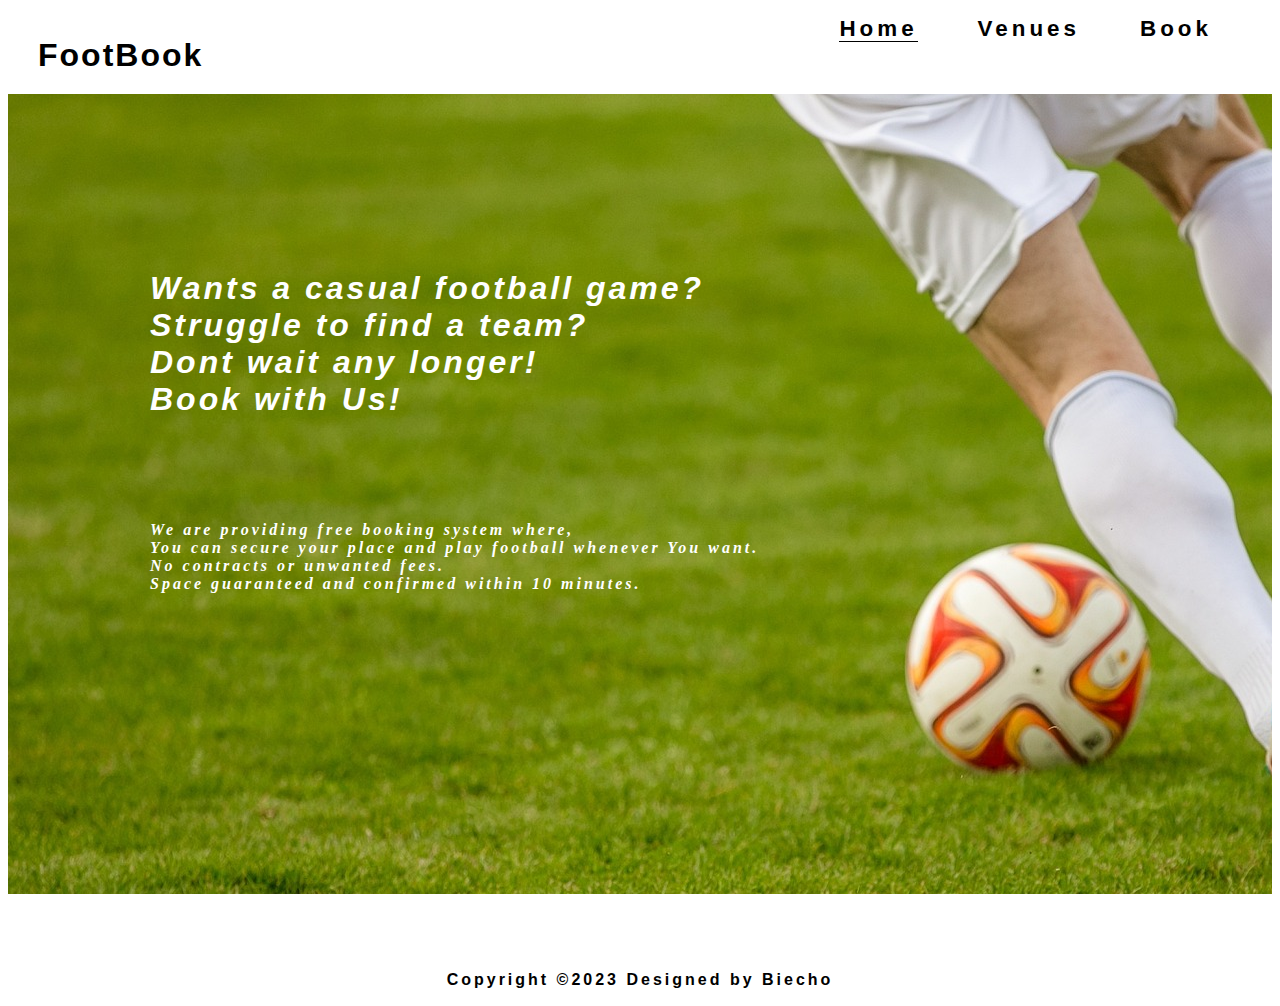
<file: index.html>
<!DOCTYPE html>
<html lang="en">
<head>
    <meta charset="UTF-8">
    <meta http-equiv="X-UA-Compatible" content="IE=edge">
    <meta name="viewport" content="width=device-width, initial-scale=1.0">
    <title>Lets Play Football</title>
    <link href="https://cdn.jsdelivr.net/npm/bootstrap@5.1.3/dist/css/bootstrap.min.css" rel="stylesheet"
    integrity="sha384-1BmE4kWBq78iYhFldvKuhfTAU6auU8tT94WrHftjDbrCEXSU1oBoqyl2QvZ6jIW3" crossorigin="anonymous">
    <link rel="stylesheet" href="https://cdnjs.cloudflare.com/ajax/libs/font-awesome/6.4.0/css/all.min.css"
     integrity="sha512-iecdLmaskl7CVkqkXNQ/ZH/XLlvWZOJyj7Yy7tcenmpD1ypASozpmT/E0iPtmFIB46ZmdtAc9eNBvH0H/ZpiBw=="
    crossorigin="anonymous" referrerpolicy="no-referrer" />
    <link href="assets/css/style.css" rel="stylesheet" type="text/css"/>
</head>
<body>
<!-- Logo, and navidation links -->
    <header>
        <a href="index.html">
            <h2 id="logo">FootBook</h2>
        </a>
        <nav>
            <ul id="nav-links">
                <li>
                    <a href="book.html" class="nav-buttons">Book</a>
                </li>
                <li>
                    <a href="venues.html" class="nav-buttons">Venues</a>
                </li>
                <li>
                    <a href="index.html" class="nav-buttons active">Home</a>
                </li>
                
            </ul>
        </nav>
    </header>
<!-- Hero image and main content of the site -->    
    <section id="hero-outer">
        <div id="hero-image"></div>
        <div>
            <h1 id="text-one">Wants a casual football game?<br>Struggle to find a team?<br>Dont wait any longer! <br>Book with Us!</h1>
            <h4 id="text-two">We are providing free booking system where,<br> You can secure your place and play football whenever You want.<br>No contracts or unwanted fees. <br>Space guaranteed and confirmed within 10 minutes.</h4>
        </div>
    </section>
<!-- Footer and external links to social media nad othe platforms -->
    <footer>
         <div class="footer-container">
            <div class="social-icons">
                <a href="https://www.facebook.com" target="_blank"><i class="fa-brands fa-facebook"></i></a>
                <a href="https://www.twitter.com" target="_blank"><i class="fa-brands fa-twitter"></i></a>
                <a href="https://www.instagram.com" target="_blank"><i class="fa-brands fa-instagram"></i></a>
                <a href="https://www.youtube.com" target="_blank"><i class="fa-brands fa-youtube"></i></a>
                <a href="https://www.google.com" target="_blank"><i class="fa-brands fa-google-plus"></i></a>
            </div>   
            <div class="footer-bottom">
                <p>Copyright &copy;2023 Designed by Biecho</p>
            </div>     
         </div>
    </footer>
</body>
</html>
</file>
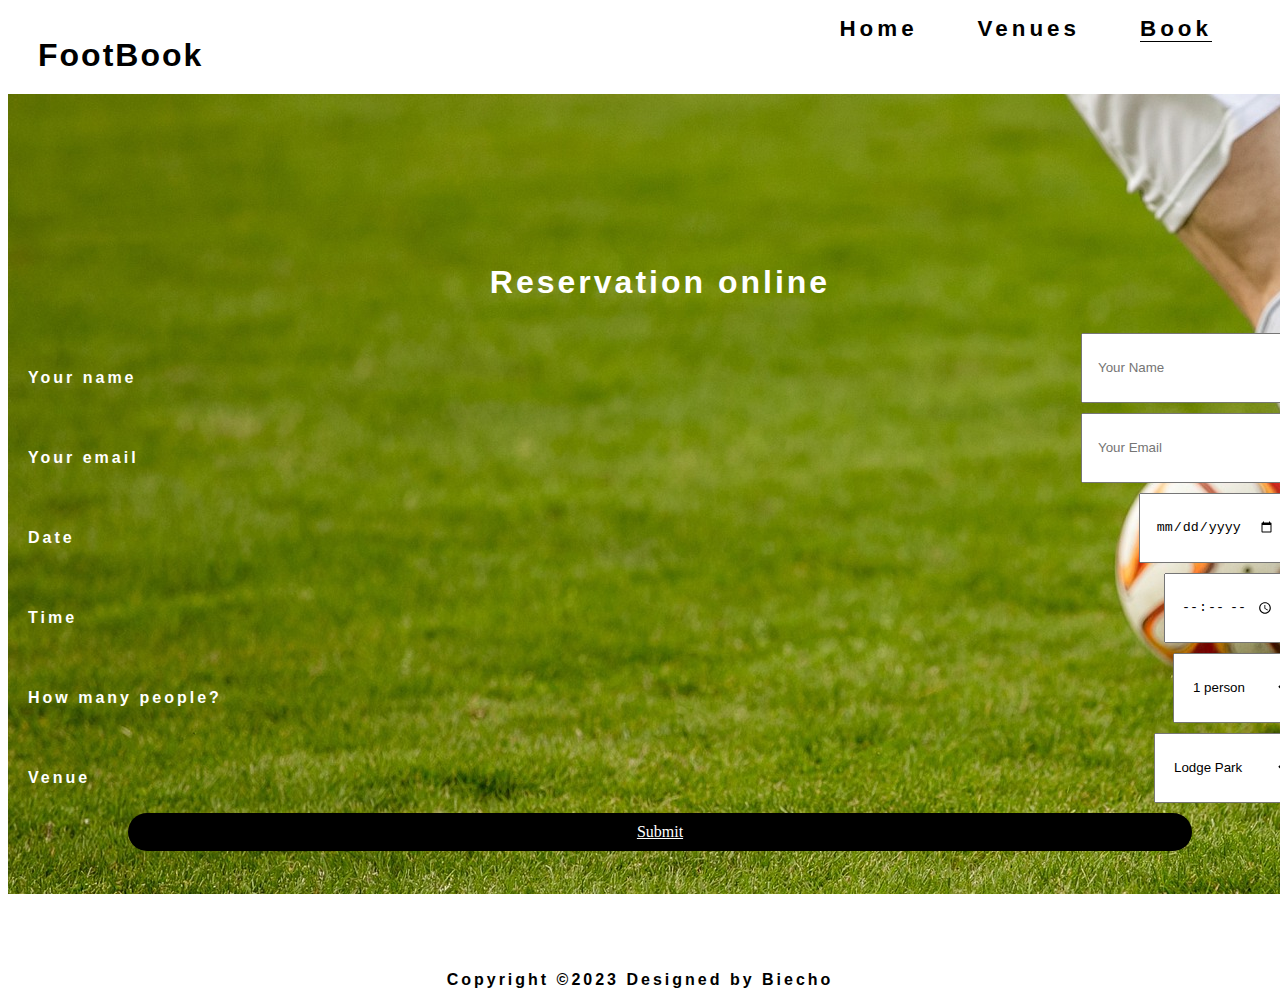
<file: book.html>
<!DOCTYPE html>
<html lang="en">

<head>
    <meta charset="UTF-8">
    <meta http-equiv="X-UA-Compatible" content="IE=edge">
    <meta name="viewport" content="width=device-width, initial-scale=1.0">
    <title>Lets Play Football</title>
    <link href="https://cdn.jsdelivr.net/npm/bootstrap@5.1.3/dist/css/bootstrap.min.css" rel="stylesheet"
        integrity="sha384-1BmE4kWBq78iYhFldvKuhfTAU6auU8tT94WrHftjDbrCEXSU1oBoqyl2QvZ6jIW3" crossorigin="anonymous">
    <link rel="stylesheet" href="https://cdnjs.cloudflare.com/ajax/libs/font-awesome/6.4.0/css/all.min.css"
        integrity="sha512-iecdLmaskl7CVkqkXNQ/ZH/XLlvWZOJyj7Yy7tcenmpD1ypASozpmT/E0iPtmFIB46ZmdtAc9eNBvH0H/ZpiBw=="
        crossorigin="anonymous" referrerpolicy="no-referrer" />
    <link href="assets/css/style.css" rel="stylesheet" type="text/css" />
</head>
<body>
    <!-- Logo, and navidation links -->
    <header>
        <a href="index.html">
            <h2 id="logo">FootBook</h2>
        </a>
        <nav>
            <ul id="nav-links">
                <li>
                    <a href="book.html" class="nav-buttons active">Book</a>
                </li>
                <li>
                    <a href="venues.html" class="nav-buttons">Venues</a>
                </li>
                <li>
                    <a href="index.html" class="nav-buttons">Home</a>
                </li>

            </ul>
        </nav>
    </header>
    <!-- Booking system where user can book his football game -->
    <section class="book-container">
        <div class="container-form"></div>
            <form>
                <h1>Reservation online</h1>
                <div class="form-field">
                    <p>Your name</p>
                    <input type="text" id="fname" placeholder="Your Name">
                </div>
                <div class="form-field">
                    <p>Your email</p>
                    <input type="email" placeholder="Your Email">
                </div>
                <div class="form-field">
                    <p>Date</p>
                    <input type="date">
                </div>
                <div class="form-field">
                    <p>Time</p>
                    <input type="time">
                </div>
                <div class="form-field">
                    <p>How many people?</p>
                    <select name="select">
                        <option value="1">1 person</option>
                        <option value="2">2 persons</option>
                        <option value="3">3 persons</option>
                        <option value="4">4 persons</option>
                        <option value="5">5 persons</option>
                        <option value="6+">6+ persons</option>
                    </select>
                </div>
                <div class="form-field">
                    <p>Venue</p>
                    <select name="select">
                        <option value="1">Lodge Park</option>
                        <option value="2">Camp Nou</option>
                        <option value="3">Gdansk Arena</option>
                    </select>
                </div>
                <a href="confirmation.html" class="btn">Submit</a>
            </form>
    </section>
    <!-- Footer and external links to social media nad othe platforms -->
    <footer>
        <div class="footer-container">
            <div class="social-icons">
                <a href="https://www.facebook.com" target="_blank"><i class="fa-brands fa-facebook"></i></a>
                <a href="https://www.twitter.com" target="_blank"><i class="fa-brands fa-twitter"></i></a>
                <a href="https://www.instagram.com" target="_blank"><i class="fa-brands fa-instagram"></i></a>
                <a href="https://www.youtube.com" target="_blank"><i class="fa-brands fa-youtube"></i></a>
                <a href="https://www.google.com" target="_blank"><i class="fa-brands fa-google-plus"></i></a>
            </div>
            <div class="footer-bottom">
                <p>Copyright &copy;2023 Designed by Biecho</p>
            </div>
        </div>
    </footer>
</body>

</html>
</file>
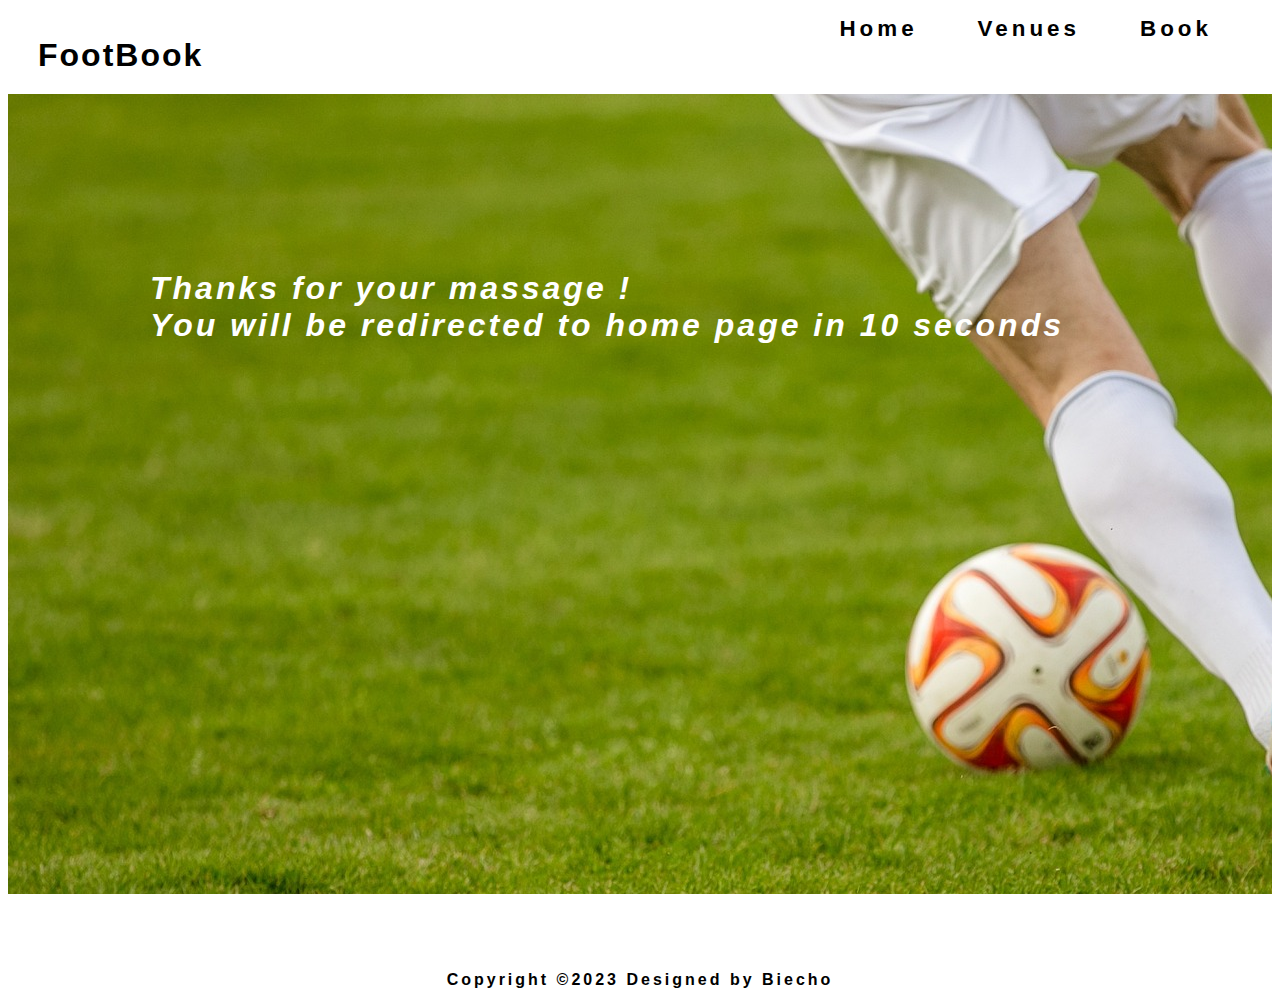
<file: confirmation.html>
<!DOCTYPE html>
<html lang="en">
<head>
    <meta charset="UTF-8">
    <meta http-equiv="X-UA-Compatible" content="IE=edge">
    <meta name="viewport" content="width=device-width, initial-scale=1.0">
    <meta http-equiv="refresh" content="10; url=index.html">
    <title>Lets Play Football</title>
    <link href="https://cdn.jsdelivr.net/npm/bootstrap@5.1.3/dist/css/bootstrap.min.css" rel="stylesheet"
    integrity="sha384-1BmE4kWBq78iYhFldvKuhfTAU6auU8tT94WrHftjDbrCEXSU1oBoqyl2QvZ6jIW3" crossorigin="anonymous">
    <link rel="stylesheet" href="https://cdnjs.cloudflare.com/ajax/libs/font-awesome/6.4.0/css/all.min.css"
    integrity="sha512-iecdLmaskl7CVkqkXNQ/ZH/XLlvWZOJyj7Yy7tcenmpD1ypASozpmT/E0iPtmFIB46ZmdtAc9eNBvH0H/ZpiBw=="
    crossorigin="anonymous" referrerpolicy="no-referrer" />
    <link href="assets/css/style.css" rel="stylesheet" type="text/css" />
</head>
<body>
    <!-- Logo, and navidation links -->
    <header>
        <a href="index.html">
            <h2 id="logo">FootBook</h2>
        </a>
        <nav>
            <ul id="nav-links">
                <li>
                    <a href="book.html" class="nav-buttons">Book</a>
                </li>
                <li>
                    <a href="venues.html" class="nav-buttons">Venues</a>
                </li>
                <li>
                    <a href="index.html" class="nav-buttons">Home</a>
                </li>

            </ul>
        </nav>
    </header>
    <!-- Massage confirming back to the user his booking is received -->
    <section id="hero-outer">
        <div id="hero-image"></div>
        <div>
            <h1 id="text-one">Thanks for your massage !<br>You will be redirected to home page in 10 seconds</h1>
        </div>
    </section>
    <!-- Footer and external links to social media nad othe platforms -->
    <footer>
        <div class="footer-container">
            <div class="social-icons">
                <a href="https://www.facebook.com" target="_blank"><i class="fa-brands fa-facebook"></i></a>
                <a href="https://www.twitter.com" target="_blank"><i class="fa-brands fa-twitter"></i></a>
                <a href="https://www.instagram.com" target="_blank"><i class="fa-brands fa-instagram"></i></a>
                <a href="https://www.youtube.com" target="_blank"><i class="fa-brands fa-youtube"></i></a>
                <a href="https://www.google.com" target="_blank"><i class="fa-brands fa-google-plus"></i></a>
            </div>
            <div class="footer-bottom">
                <p>Copyright &copy;2023 Designed by Biecho</p>
            </div>
        </div>
    </footer>
</body>
</html>
</file>
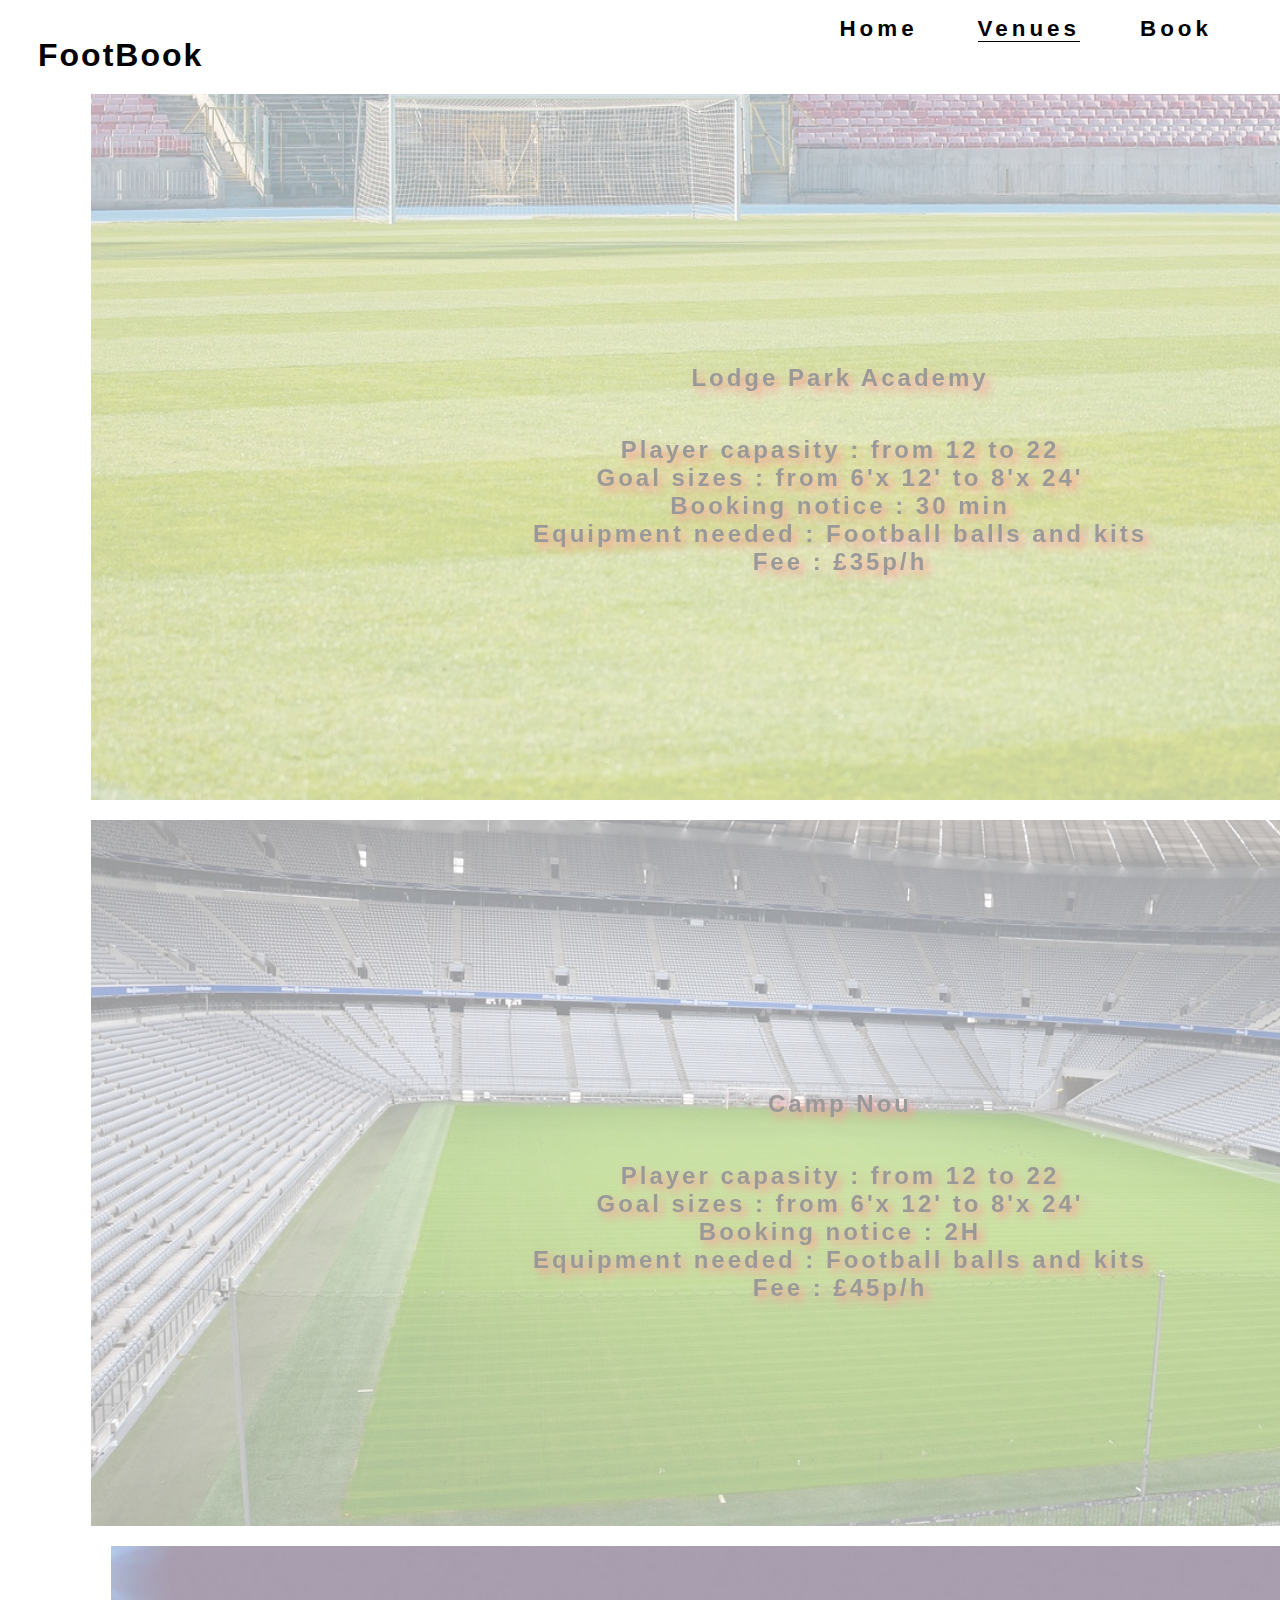
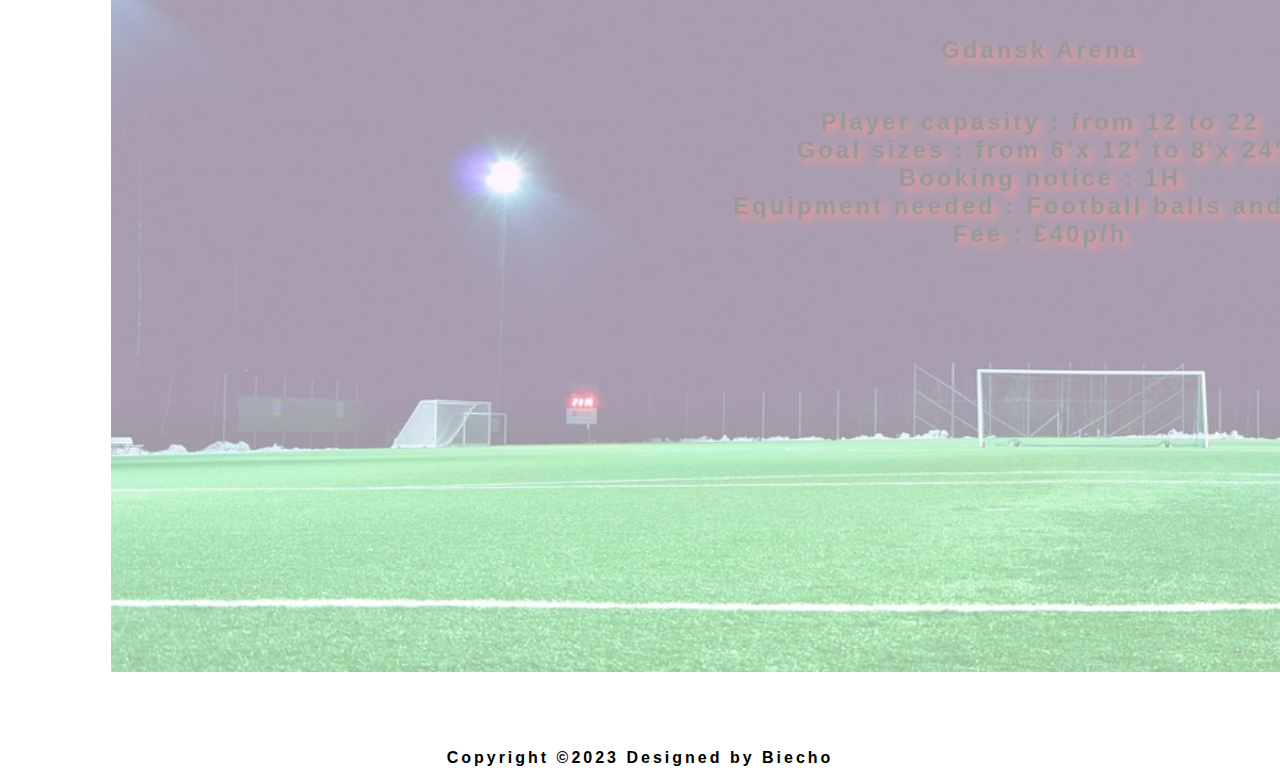
<file: venues.html>
<!DOCTYPE html>
<html lang="en">

<head>
    <meta charset="UTF-8">
    <meta http-equiv="X-UA-Compatible" content="IE=edge">
    <meta name="viewport" content="width=device-width, initial-scale=1.0">
    <title>Lets Play Football</title>
    <link href="https://cdn.jsdelivr.net/npm/bootstrap@5.1.3/dist/css/bootstrap.min.css" rel="stylesheet"
        integrity="sha384-1BmE4kWBq78iYhFldvKuhfTAU6auU8tT94WrHftjDbrCEXSU1oBoqyl2QvZ6jIW3" crossorigin="anonymous">
    <link rel="stylesheet" href="https://cdnjs.cloudflare.com/ajax/libs/font-awesome/6.4.0/css/all.min.css"
        integrity="sha512-iecdLmaskl7CVkqkXNQ/ZH/XLlvWZOJyj7Yy7tcenmpD1ypASozpmT/E0iPtmFIB46ZmdtAc9eNBvH0H/ZpiBw=="
        crossorigin="anonymous" referrerpolicy="no-referrer" />
    <link href="assets/css/style.css" rel="stylesheet" type="text/css" />
</head>
<body>
<!-- Logo, and navidation links -->
    <header>
        <a href="index.html">
            <h2 id="logo">FootBook</h2>
        </a>
        <nav>
            <ul id="nav-links">
                <li>
                    <a href="book.html" class="nav-buttons">Book</a>
                </li>
                <li>
                    <a href="venues.html" class="nav-buttons active">Venues</a>
                </li>
                <li>
                    <a href="index.html" class="nav-buttons">Home</a>
                </li>

            </ul>
        </nav>
    </header>
<!-- Venues from which user can choose and informations about them -->
    <section>
        <div>
            <div class="first-text">
                <h1 class="mobile">Lodge Park Academy</h1>
                <p class="mobile">Player capasity : from 12 to 22<br>Goal sizes : from 6'x 12' to 8'x 24'<br>Booking notice : 30 min<br>Equipment needed : Football balls and kits<br>Fee : £35p/h</p>
            </div>
            <div class="second-text">
                <h1 class="mobile">Camp Nou</h1>
                <p class="mobile">Player capasity : from 12 to 22<br>Goal sizes : from 6'x 12' to 8'x 24'<br>Booking notice : 2H<br>Equipment needed : Football balls and kits<br>Fee : £45p/h</p>
            </div>
            <div class="third-text">
                <h1 class="mobile">Gdansk Arena</h1>
                <p class="mobile">Player capasity : from 12 to 22<br>Goal sizes : from 6'x 12' to 8'x 24'<br>Booking notice : 1H<br>Equipment needed : Football balls and kits<br>Fee : £40p/h</p>
            </div>
        </div>
    </section>
<!-- Footer and external links to social media nad othe platforms -->
    <footer>
        <div class="footer-container">
            <div class="social-icons">
                <a href="https://www.facebook.com" target="_blank"><i class="fa-brands fa-facebook"></i></a>
                <a href="https://www.twitter.com" target="_blank"><i class="fa-brands fa-twitter"></i></a>
                <a href="https://www.instagram.com" target="_blank"><i class="fa-brands fa-instagram"></i></a>
                <a href="https://www.youtube.com" target="_blank"><i class="fa-brands fa-youtube"></i></a>
                <a href="https://www.google.com" target="_blank"><i class="fa-brands fa-google-plus"></i></a>
            </div>
            <div class="footer-bottom">
                <p>Copyright &copy;2023 Designed by Biecho</p>
            </div>
        </div>
    </footer>
</body>

</html>
</file>
<file: assets/css/style.css>
/****************************** Header styling ***************************************/

h2{   
    font-family: Arial, Helvetica, sans-serif;
    letter-spacing: 2px;
    color: black;
    font-weight: 800;
}

h2:hover{
    color: rgb(88, 88, 88);
}


#logo{
    float: left;
    font-size: 200%;
    margin-left: 30px;
}

#logo , #nav-links{
    line-height: 25px;
}

nav{
    font-weight: 700;
}

#nav-links{
    list-style-type:none;
    letter-spacing: 3px;
    font-family: Arial, Helvetica, sans-serif;
    opacity: 20;
}

#nav-links li{
    float:right;
    margin-right: 60px;
}

.nav-buttons{
    letter-spacing: 4px;
    color: black;
    text-decoration: none;
    font-size: 140%;
}

.active{
    border-bottom: 1.5px solid black;
}

.nav-buttons:hover{
    color: rgb(88, 88, 88);
}

/****************************** Hero image styling ***************************************/

#hero-image{
    height: 1000px;
    width: 100%;
    background: url(../images/football.jpg) no-repeat center center;

    animation-name: zoom;
    animation-duration: 5s;
    animation-fill-mode: forwards;

}


#hero-outer{
    height: 800px;
    width: 100%;
    overflow: hidden;
}

@keyframes zoom{
    from{
        transform: scale(1);
    }
    to{
        transform: scale(1.1);    
    }
}


#text-one{
    position: absolute;
    color: white;
    font-style: italic;
    letter-spacing: 3px;
    top:200px;
    left:150px;
}

#text-two{
    position: absolute;
    color: white;
    font-style: italic;
    letter-spacing: 3px;
    top: 500px;
    left: 150px;
}

/****************************** Venue site styling ***************************************/


.first-text {
    width: 100%;
    text-align: center;
    padding: 200px;
    overflow: hidden;
    background: url(../images/venue1.jpg) no-repeat center center;
    filter: opacity(0.4);
    background-size: 90%;
    text-shadow: 5px 5px 10px red;
}

.first-text:hover{
    color:black;
    filter:opacity(1);
}

.second-text {
    width: 100%;
    text-align: center;
    padding: 200px;
    background: url(../images/venue2.jpg) no-repeat center center;
    filter: opacity(0.4);
    margin-top: 20px;
    background-size: 90%;
    text-shadow: 5px 5px 10px red;
}

.second-text:hover {
    color: black;
    filter: opacity(1)
}

.third-text {
    width: 100%;
    text-align: center;
    padding: 400px;
    overflow: hidden;
    background: url(../images/venue3.jpg) no-repeat center center;
    filter: opacity(0.4);
    margin-top: 20px;
    background-size: 90%;
    text-shadow: 5px 5px 10px red;
}

.third-text:hover {
    color: white;
    filter: opacity(1);
}

h1 {
    font-family:Arial, Helvetica, sans-serif;
    letter-spacing: 3px;
    font-weight: 700;
    margin-top: 70px;
}

p {
    font-family:Arial, Helvetica, sans-serif;
    letter-spacing: 3px;
    font-weight: 600;
}

.third-text , p {
    padding-top:20px;
}

.mobile{
    font-size: x-large;
}
/****************************** book.html styling ***************************************/

.book-container {
    height: 800px;
    width: 100%;
    overflow: hidden;
    padding-inline: 500px;
    background: url(../images/football.jpg) no-repeat center center;
    text-align: center;
    color: white;
    padding-left: 100px;
    padding-right: 900px;
       
}

.container-form{
    margin-top: 100px;
}

form{
    display:grid;
    grid-row-gap: 10px;
}


.form-field{
    display: flex;
    justify-content: space-between;
}

input,select{
    padding: 10px 15px;
}

.btn{
    background-color: black;
    color: white;
    padding: 10px 20px;
    border:none;
    border-radius: 100px;
    -webkit-border-radius: 100px;
    -moz-border-radius: 100px;
    -ms-border-radius: 100px;
    -o-border-radius: 100px;
    cursor: pointer;
    transition: all .3s;
    margin-left: 100px;
    margin-right: 100px;
}

.btn:hover{
    transform: scale(1.03);
    color:white;
}



/******************************footer styling ***************************************/
.footer-container{
    width: 100%;
    line-height: 5px;
}

.social-icons{
    display: flex;
    justify-content: center;
    margin-bottom: 5px;

}

.social-icons a {
    text-decoration: none;
    background-color: white;
    padding: 20px;
    margin-top: 2px;
}


.social-icons a {
    font-size: 2em;
    color: black;
    opacity: 20;
    border-radius: 70%;
}
.footer-bottom {
    display: flex;
    justify-content: center;
    color: black;
    opacity: 20;
    font-family: 'Trebuchet MS', 'Lucida Sans Unicode', 'Lucida Grande', 'Lucida Sans', Arial, sans-serif;
}

.social-icons a:hover{
    background-color: rgb(88, 88, 88);
    transition: 0.5s;
}

/****************************** Responsive design***************************************/

@media screen and (max-width:650px ) {
    #hero-outer{
    width: 100%;
    height:800px;
    margin: 0 auto ;
    }

    #text-one , #text-two{
        left: 40px;
        font-size: 100%;
    }
    #logo {
        float: left;
        font-size: 120%;
        margin-left: 2px;
    }
    #nav-links li {
        letter-spacing: 1px;
        font-size: xx-small;
        margin-right: 15px;
    }
    #logo , #nav-links {
        line-height: 5px;
    }
    .footer-container {
        width: 100%;
        line-height: 20px;
    }
    .footer-bottom{
        font-size: 80%;
    }

    .first-text{
        height: 300px;
        padding-top: 10px;
    }
    .second-text{
        height: 300px;
        margin-top:3px;
        padding-top: 10px;
    }
    .third-text{
        height: 300px;
        margin-top: 3px;
        padding-top: 10px;
    }
    .mobile {
        font-size: small;
    }

}

@media screen and (max-width:1000px) {
    .first-text {
        height: 400px;
        padding-top: 100px;
        }
    
    .second-text {
        height: 400px;
        margin-top: 5px;
        padding-top: 100px;
        }
    
    .third-text {
        height: 400px;
        margin-top: 5px;
        padding-top: 100px;
        }
    .book-container{
        width: 100%;
        height:800px;
    }    
    form {
        font-size: 70%;
    }
    .book-container{
        padding-left: 50px;
        padding-right: 400px;
    }
    .mobile{
        font-size: x-large;
        margin-top: 5px;
    }
}

@media screen and (max-width:400px) {
    .first-text {
        height: 250px;
        padding: 5px;
    }

    .second-text {
        height: 250px;
        margin-top: 1px;
        padding: 5px;
    }

    .third-text {
        height: 250px;
        margin-top: 1px;
        padding: 5px;
    }
    .mobile{
        font-size: x-small;
    }
    .footer-container {
        width: 100%;
        line-height: 10px;
    }
    .footer-bottom {
        font-size: 70%;
    }
}

@media screen and (max-width:280px) {
    #hero-outer {
        width: 110%;
        height: 800px;
        margin: 0 auto;
    }
    #text-one, #text-two {
        left: 10px;
        font-size: 100%;
    }
    .footer-bottom {
        font-size: 60%;
    }
    .social-icons {
        display: flex;
        justify-content: center;
        margin-bottom: 2px;
        font-size: 50%;
    }
    #nav-links li {
        letter-spacing: 1px;
        font-size: 40%;
        margin-right: 2px;
    }
    
}

@media screen and (max-width:375px) {
    .first-text {
        height: 400px;
        padding-top: 2px;
    }

    .second-text {
        height: 400px;
        margin-top: 2px;
        padding-top: 2px;
    }

    .third-text {
        height: 400px;
        margin-top: 2px;
        padding-top: 2px;
    }

    .mobile {
        font-size: 50%;
    }
    .social-icons {
        font-size: 70%;
    }
    .footer-container{
        line-height: 10%;
    }
    #text-one{
        margin-top: 10px;
    }
    #nav-links li {
        letter-spacing: 3px;
        font-size: 50%;
        margin-right: 3px;
    }


}

@media screen and (max-width:800px) {
    .first-text {
        height: 250px;
        padding: 70px;
    }

    .second-text {
        height: 250px;
        margin-top: 3px;
        padding: 70px;
    }

    .third-text {
        height: 250px;
        margin-top: 3px;
        padding-top: 70px;
    }

    .mobile {
        font-size: x-small;
    }
}

@media screen and (max-width:1434px){
    form {
        font-size: 100%;
    }
    
    .book-container {
        padding-left: 20px;
        padding-right: 400px;
    }
}

@media screen and (max-width:900px) {
    form {
        font-size: 80%;
    }

    .book-container {
        padding-left: 20px;
        padding-right: 200px;
    }
}

@media screen and (max-width:550px) {
    form {
        font-size: 70%;
    }

    .book-container {
        padding-left: 20px;
        padding-right: 20px;
    }
}

@media screen and (max-width:1166px) {
    #text-one, #text-two {
        left: 20px;
        font-size: 200%;
    }
    .third-text{
        padding: 40px;
    }
}
@media screen and (max-width:466px) {
    #text-one, #text-two {
        left: 20px;
        font-size: 150%;
    }
}

@media screen and (max-width:312px) {
    form {
        font-size: 40%;
    }

    .book-container {
        padding-left: 5px;
        padding-right: 5px;
    }

    #nav-links li {
        letter-spacing: 1px;
        font-size: 50%;
        margin-right: 2px;
    }
    #logo{
        font-size: 80%;
    }
}

@media screen and (max-width:900px) {
    .mobile {
        font-size: small;
    }
}

@media screen and (max-width:410px) {
    .mobile {
        font-size: xx-small;
    }
}
</file>
